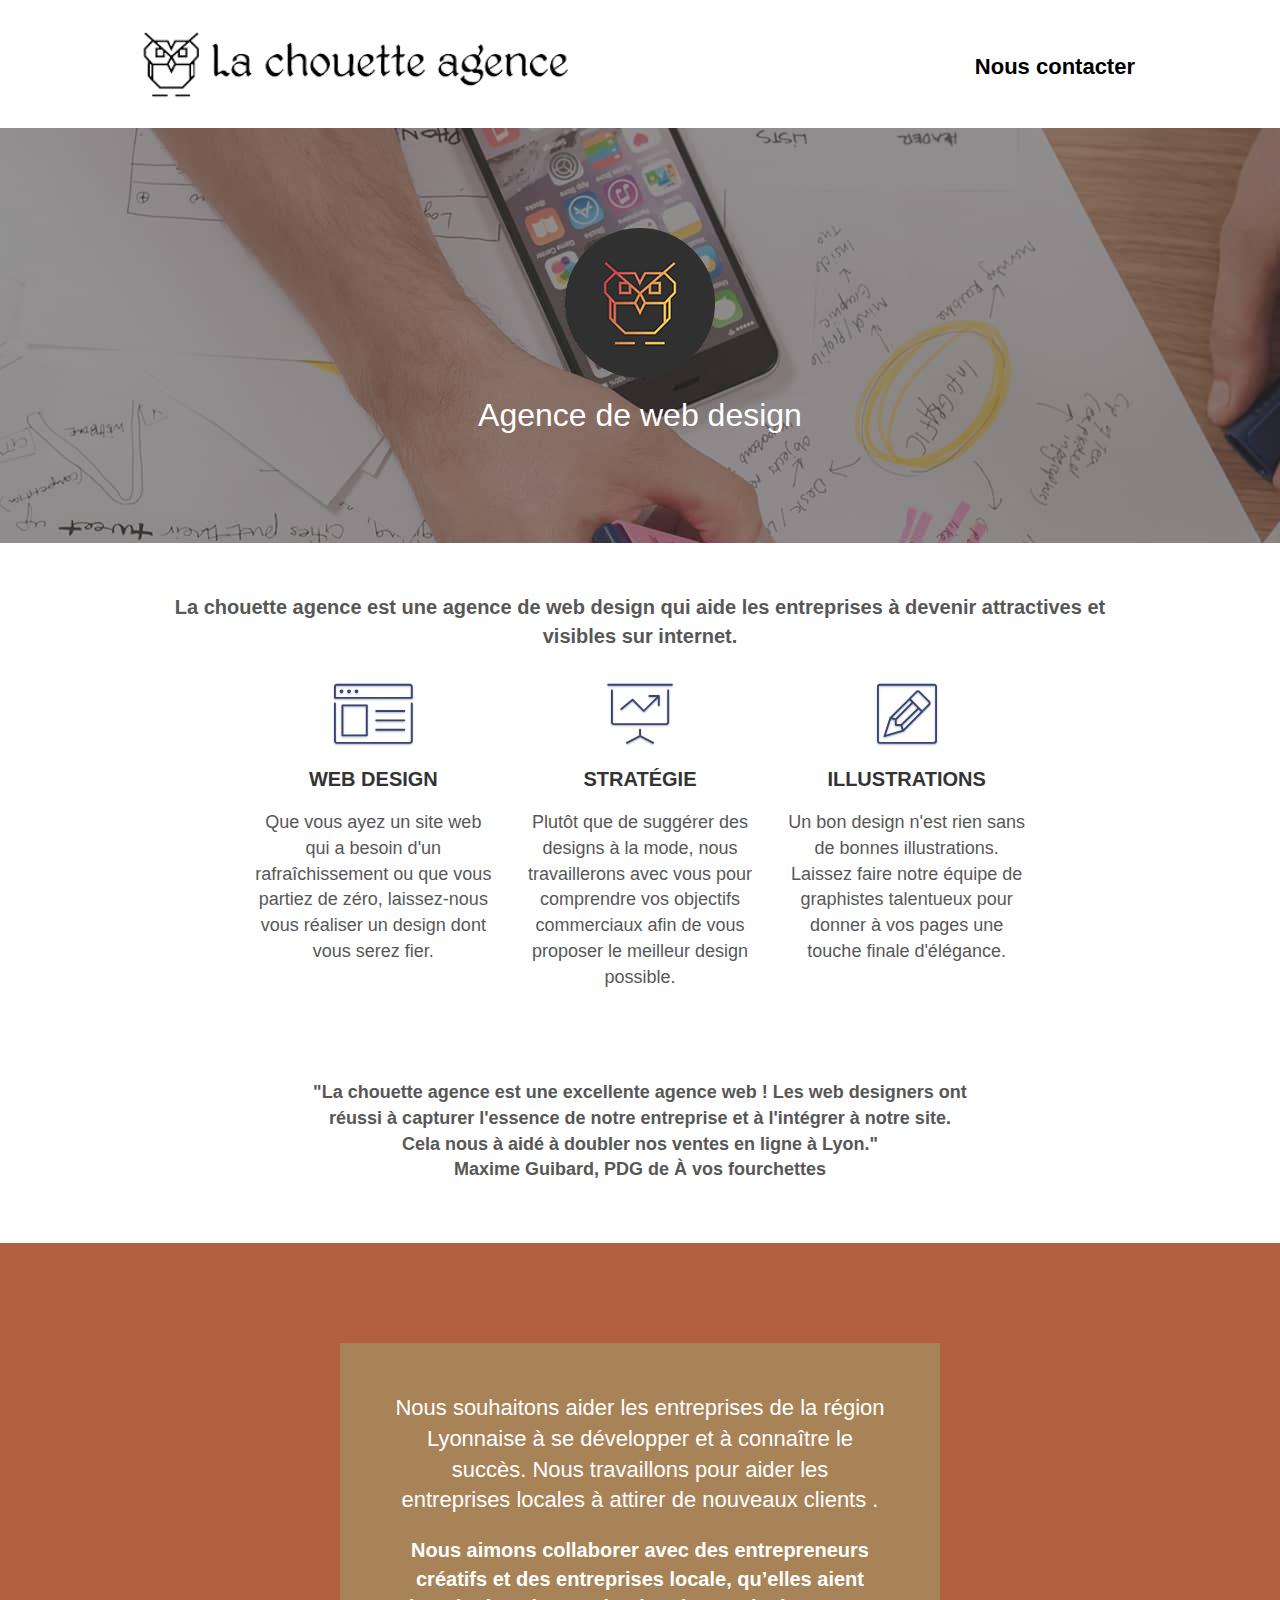
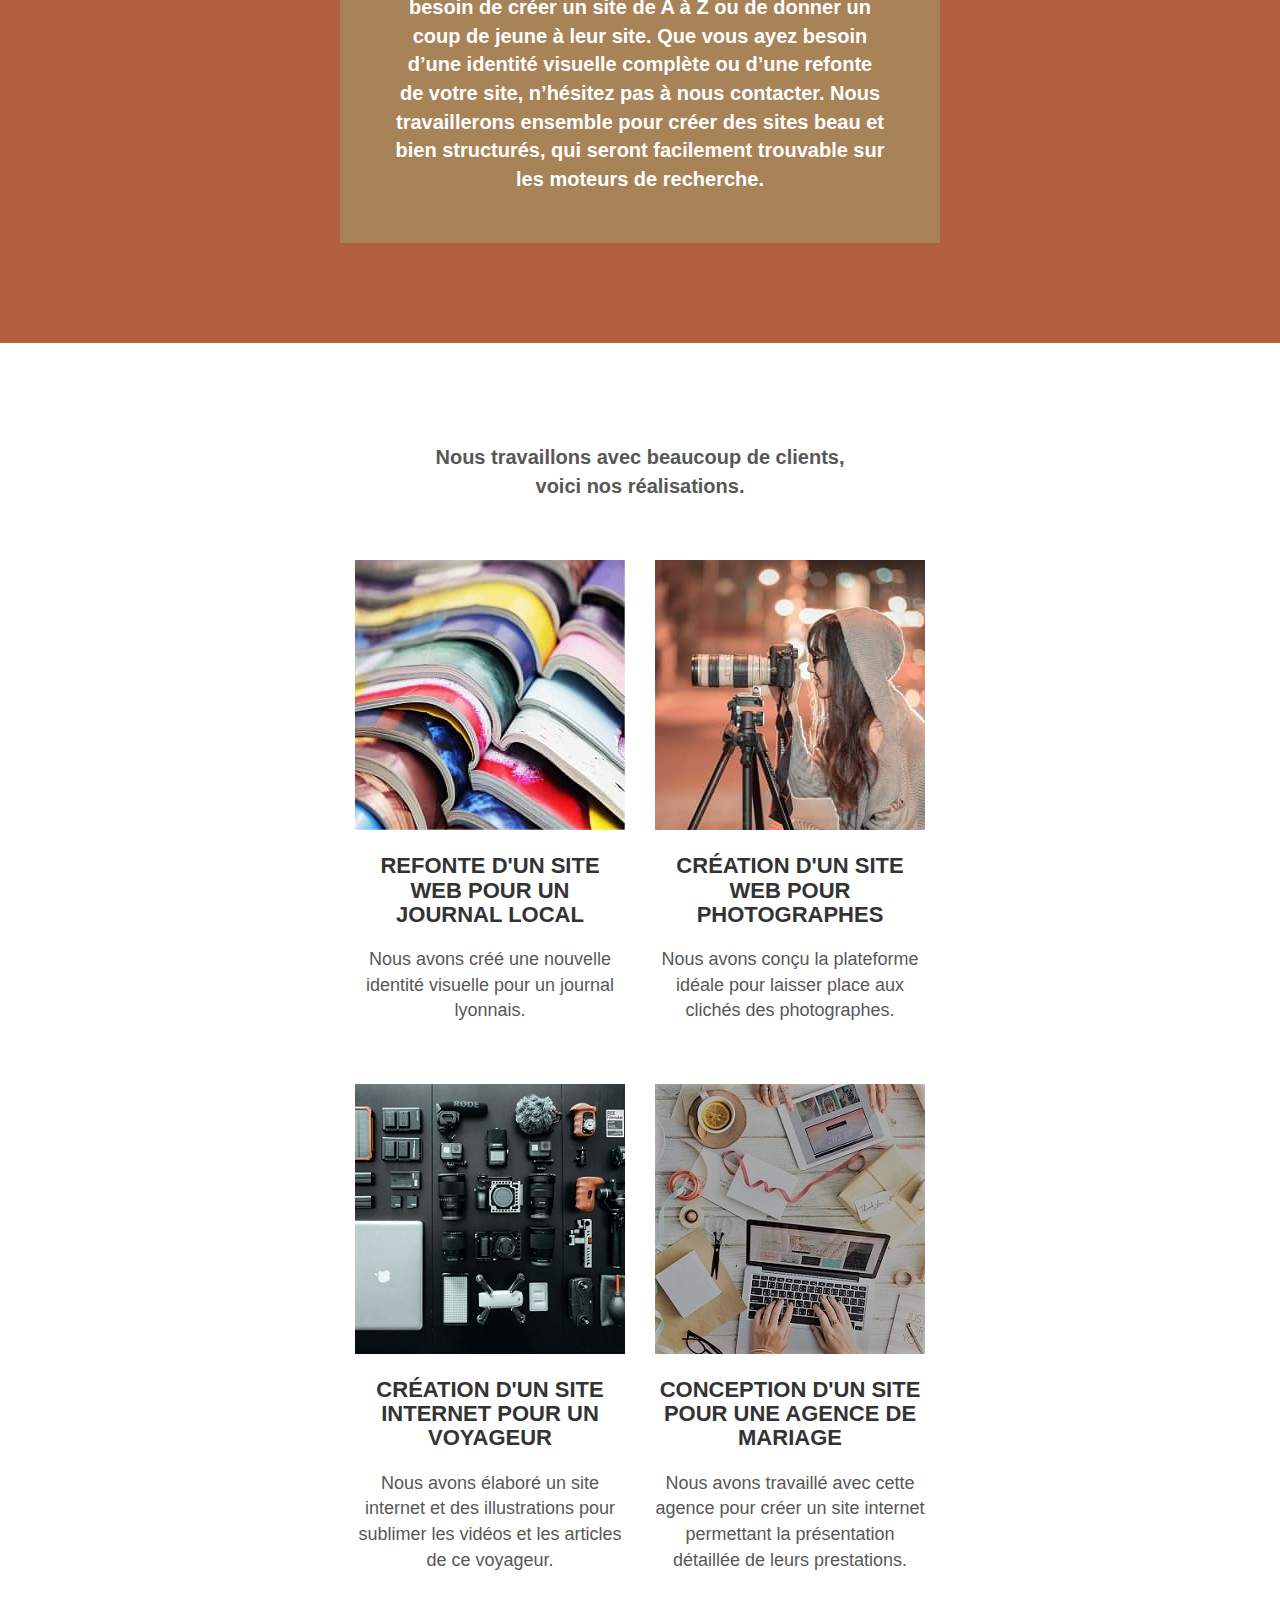
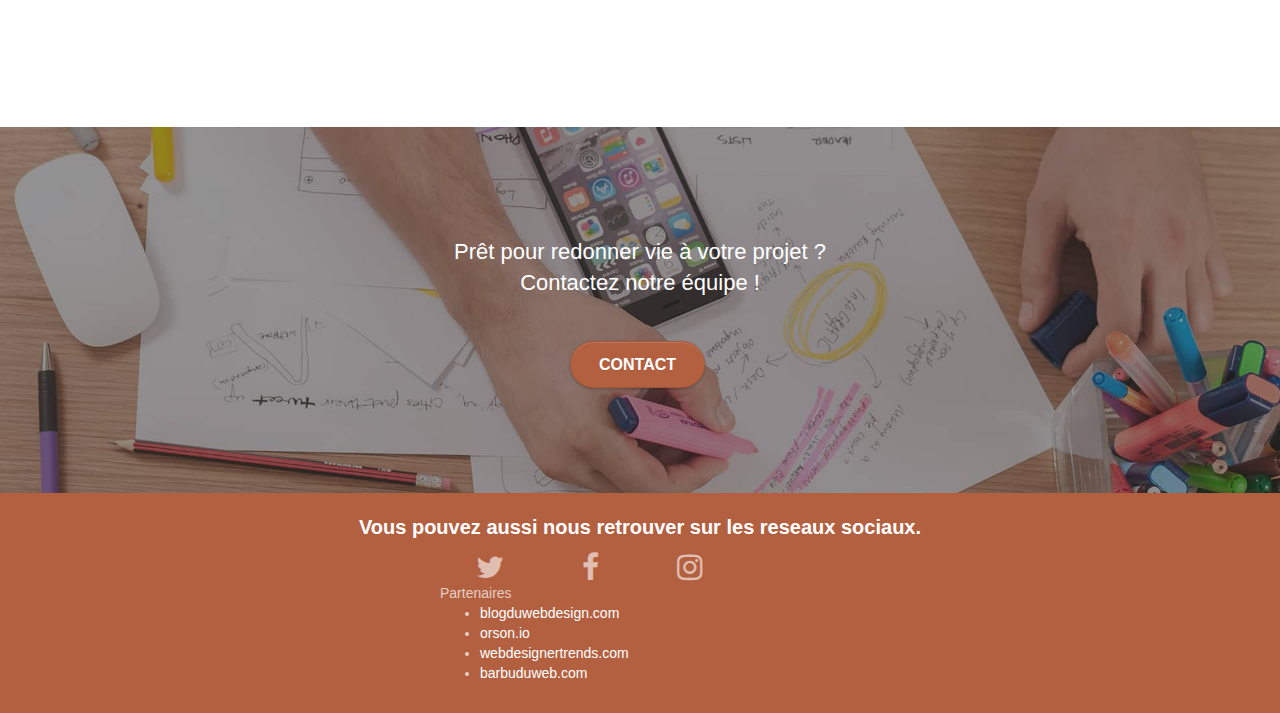
<file: index.html>
<!doctype html>
<html lang="fr">
<head>
	<!-- insérez le script Analytics ici -->
	<!-- Global site tag (gtag.js) - Google Analytics -->
	
	<!-- Analytics END -->
    <meta charset="utf-8">
    <meta name="keywords" content="agence webdesign lyon">
	<meta name="description" content="La chouette agence, est une agence de webdesign basée à lyon, si vous êtes photographe, grand voyageur,
	 journaliste ou bien organisateur dans l'événementiel et que vous souhaitez créer un site web, nous sommes là !
	 envoyez-nous votre demande et notre équipe de webdesigner concevra pour vous le site de vos rêve.">
    <meta name="viewport" content="width=device-width, initial-scale=1.0, viewport-fit=cover">
    <link rel="shortcut icon" type="image/png" href="favicon.jpg">
    
	<link rel="stylesheet" type="text/css" href="./css/bootstrap.css">
	<link rel="stylesheet" type="text/css" href="style.css">
	<link rel="stylesheet" type="text/css" href="./css/font-awesome.css">
	<link rel="stylesheet" type="text/css" href="./css/et-line.css">
	
    
	<script src="./js/jquery-2.1.0.js"></script>
	<script src="./js/bootstrap.js"></script>
	<script src="./js/blocs.js"></script>
	<script src="./js/jquery.touchSwipe.js" defer></script>
	<script src="./js/gmaps.js"></script>

    <title>La chouette agence</title>
     
</head>
<body>
<!-- Principal conteneur -->
<div class="page-container">
    
<!-- header -->
<header class="bloc bgc-white l-bloc " id="bloc-0">
	<div class="container bloc-sm">

		<nav class="navbar row">
			<div class="navbar-header">
				<div class="navbar-brand"><img src="img/la-chouette-agence.png" alt="Logo en-tête la chouette agence" height="80" /></div>
				<button id="nav-toggle" type="button" class="ui-navbar-toggle navbar-toggle" data-toggle="collapse" data-target=".navbar-1">
					<span class="sr-only">Toggle navigation</span><span class="icon-bar"></span><span class="icon-bar"></span><span class="icon-bar"></span>
				</button>
			</div>
			<div class="collapse navbar-collapse navbar-1 special-dropdown-nav">
				<ul class="site-navigation nav navbar-nav">
					<li>
						<a href="page2.html">Nous contacter</a>
					</li>
				</ul>
			</div>
		</nav>
	</div>
</header>
<!-- header END -->

<!-- Section 1-presentation -->
<section class="bloc bgc-dark-slate-blue bg-banniere d-bloc bg-t-edge bloc-bg-texture texture-paper b-parallax" id="bloc-1-hero">
	<div class="container bloc-lg">
		<div class="row tight-width-whitespace">
			<div class="col-sm-12">
				<img src="img/logo.png" class="center-block image-resize-mode" width="150" alt="Logo la chouette agence" />
				<h1 class="text-center hero-bloc-text tc-white ">
					Agence de web design
				</h1>
			</div>
		</div>
	</div>
</section>
<!-- Section 1-presentation END -->

<!-- Section 2-services -->
<section class="bloc bgc-white l-bloc" id="bloc-2-services">
	<div class="container bloc-md">
		<div class="row">
			<div class="col-sm-12 text-center">
				<p>La chouette agence est une agence de web design qui aide les entreprises à devenir attractives et visibles sur internet.</p>
			</div>
		</div>
		<div class="row voffset-lg med-width-whitespace">
			<div class="col-sm-4">
				<div class="text-center">
					<span class="et-icon-browser sm-shadow icon-dark-slate-blue icons icon-lg"></span>
				</div>
				<h3 class="mg-md text-center">
					Web design
				</h3>
				<p class="text-center ">
					Que vous ayez un site web qui a besoin d'un rafraîchissement ou que vous partiez de zéro, laissez-nous vous réaliser un design dont vous serez fier.
				</p>
			</div>
			<div class="col-sm-4">
				<div class="text-center">
					<span class="et-icon-presentation sm-shadow icon-dark-slate-blue icons icon-lg"></span>
				</div>
				<h3 class="mg-md text-center">
					Stratégie
				</h3>
				<p class="text-center ">
					Plutôt que de suggérer des designs à la mode, nous travaillerons avec vous pour comprendre vos objectifs commerciaux afin de vous proposer le meilleur design possible.<br>
				</p>
			</div>
			<div class="col-sm-4">
				<div class="text-center">
					<span class="et-icon-edit sm-shadow icon-dark-slate-blue icons icon-lg"></span>
				</div>
				<h3 class="mg-md text-center">
					Illustrations
				</h3>
				<p class="text-center ">
					Un bon design n'est rien sans de bonnes illustrations. Laissez faire notre équipe de graphistes talentueux pour donner à vos pages une touche finale d'élégance.
				</p>
			</div>
		</div>
		<div class="row voffset-lg voffset">
			<div class="col-xs-12 col-md-8 col-md-offset-2 text-center">
				<p>"La chouette agence est une excellente agence web ! Les web designers ont réussi à capturer l'essence de notre
					entreprise et à l'intégrer à notre site. Cela nous à aidé à doubler nos ventes en ligne à Lyon."
				<br/>Maxime Guibard, PDG de À vos fourchettes
				</p>

			</div>
		</div>
	</div>
</section>
<!-- Section 2-services END -->

<!-- Section-3-what-i-do -->
<section class="bloc tc-white bgc-atomic-tangerine bg-presentation d-bloc bloc-bg-texture texture-paper b-parallax" id="bloc-3-what-i-do">
	<div class="container bloc-lg">
		<div class="row tight-width-whitespace black-background">
			<div class="col-sm-12">
				<h2 class="mg-md text-center tc-white">
					Nous souhaitons aider les entreprises de la région Lyonnaise à se développer et à connaître le succès. Nous travaillons pour aider les entreprises locales à attirer de nouveaux clients .<br>
				</h2>
				<p class="text-center white">
					Nous aimons collaborer avec des entrepreneurs créatifs et des entreprises locale, qu’elles aient besoin de créer un site de A à Z ou de donner un coup de jeune à leur site. Que vous ayez besoin d’une identité visuelle complète ou d’une refonte de votre site, n’hésitez pas à nous contacter. Nous travaillerons ensemble pour créer des sites beau et bien structurés, qui seront facilement trouvable sur les moteurs de recherche. <br>
				</p>
			</div>
		</div>
	</div>
</section>
<!-- Section-3-what-i-do END -->

<!-- Section-4-portfolio -->
<section class="bloc bgc-white bg-lines-h2-bg bg-repeat l-bloc" id="bloc-4-portfolio">
	<div class="container bloc-lg">
		<div class="row">
			<div class="col-sm-12 text-center">
				<p>Nous travaillons avec beaucoup de clients,<br>voici nos réalisations.</p>
			</div>
		</div>
		<div class="row tight-width-whitespace portfolio-row">
			<div class="col-sm-6">
				<a href="#" data-lightbox="img/1.jpg" data-gallery-id="gallery-1" data-caption="Refonte d'un site web pour un journal local" data-frame="snapshot-lb"><img src="img/1.jpg" alt="Image de journaux" class="img-responsive portfolio-thumb" /></a>
				<h3 class="mg-md text-center">
					Refonte d'un site web pour un journal local
				</h3>
				<p class="text-center">
					Nous avons créé une nouvelle identité visuelle pour un journal lyonnais.
				</p>
			</div>
			<div class="col-sm-6">
				<a href="#" data-lightbox="img/2.jpg" data-gallery-id="gallery-1" data-caption="Création d'un site web pour photographes" data-frame="snapshot-lb"><img src="img/2.jpg" class="img-responsive portfolio-thumb" alt="Image d'une photographe prenant une photo" /></a>
				<h3 class="mg-md text-center">
					Création d'un site web pour photographes
				</h3>
				<p class="text-center">
					Nous avons conçu la plateforme idéale pour laisser place aux clichés des photographes.
				</p>
			</div>
		</div>
		<div class="row tight-width-whitespace portfolio-row">
			<div class="col-sm-6">
				<a href="#" data-lightbox="img/3.jpg" data-gallery-id="gallery-1" data-caption="Création d'un site internet pour un voyageur" data-frame="snapshot-lb"><img src="img/3.jpg" class="img-responsive portfolio-thumb" alt="image de matériel de photographie"/></a>
				<h3 class="mg-md text-center">
					Création d'un site internet pour un voyageur
				</h3>
				<p class="text-center">
					Nous avons élaboré un site internet et des illustrations pour sublimer les vidéos et les articles de ce voyageur.
				</p>
			</div>
			<div class="col-sm-6">
				<a href="#" data-lightbox="img/4.jpg" data-gallery-id="gallery-1" data-caption="Conception d'un site pour une agence de mariage" data-frame="snapshot-lb"><img src="img/4.jpg" class="img-responsive portfolio-thumb" alt="Image d'une organisation de mariage" /></a>
				<h3 class="mg-md text-center">
					Conception d'un site pour une agence de mariage
				</h3>
				<p class="text-center">
					Nous avons travaillé avec cette agence pour créer un site internet permettant la présentation détaillée de leurs prestations.
				</p>
			</div>
		</div>
	</div>
</section>
<!-- Section-4-portfolio END -->

<!-- Section-5-cta -->
<section class="bloc bgc-dark-slate-blue bg-banniere d-bloc bloc-bg-texture texture-paper" id="bloc-5-cta">
	<div class="container bloc-lg">
		<div class="row">
			<h2 class="mg-md text-center tc-white">
				Prêt pour redonner vie à votre projet ?<br>Contactez notre équipe !
			</h2>
			<div class="col-sm-12 text-center">
				<a href="page2.html" class="btn btn-atomic-tangerine btn-clean btn-rd btn-lg cta-hero">Contact</a>
			</div>
		</div>
	</div>
</section>
<!-- Section-5-cta END -->

<!-- Footer - bloc-8 -->
<footer class="bloc bgc-atomic-tangerine d-bloc" id="bloc-8">
	<div class="container bloc-sm">
		<div class="row">
			<div class="col-sm-12">
				<p class="text-center white">
					Vous pouvez aussi nous retrouver sur les reseaux sociaux.<br>
				</p>
				<div class="row row-no-gutters social">
					<div class="col-sm-3">
						<div class="text-center">
							<a class="social" href="https://twitter.com/"><span class="fa fa-twitter icon-md"></span></a>
						</div>
					</div>
					<div class="col-sm-3">
						<div class="text-center">
							<a class="social" href="https://www.facebook.com/webkoncepter"><span class="fa fa-facebook icon-md"></span></a>
						</div>
					</div>
					<div class="col-sm-3">
						<div class="text-center">
							<a class="social" href="https://www.instagram.com/quarkenlive/?hl=fr"><span class="fa fa-instagram icon-md"></span></a>
						</div>
					</div>
				<div class="row">
					<div class="col-sm-4">
						Partenaires
							<ul>
								<li><a href="https://www.blogduwebdesign.com/">blogduwebdesign.com</a></li>
								<li><a href="https://blog-fr.orson.io/">orson.io</a></li>
								<li><a href="https://www.webdesignertrends.com/">webdesignertrends.com</a></li>
								<li><a href="https://www.barbuduweb.com/">barbuduweb.com</a></li>
							</ul>		
					</div>
					
				</div>
			</div>
		</div>
	</div>
</div>
</footer>
<!-- Footer - bloc-8 END --> 	

</div>
<!-- Principal conteneur END -->
    

</body>
</html>
</file>
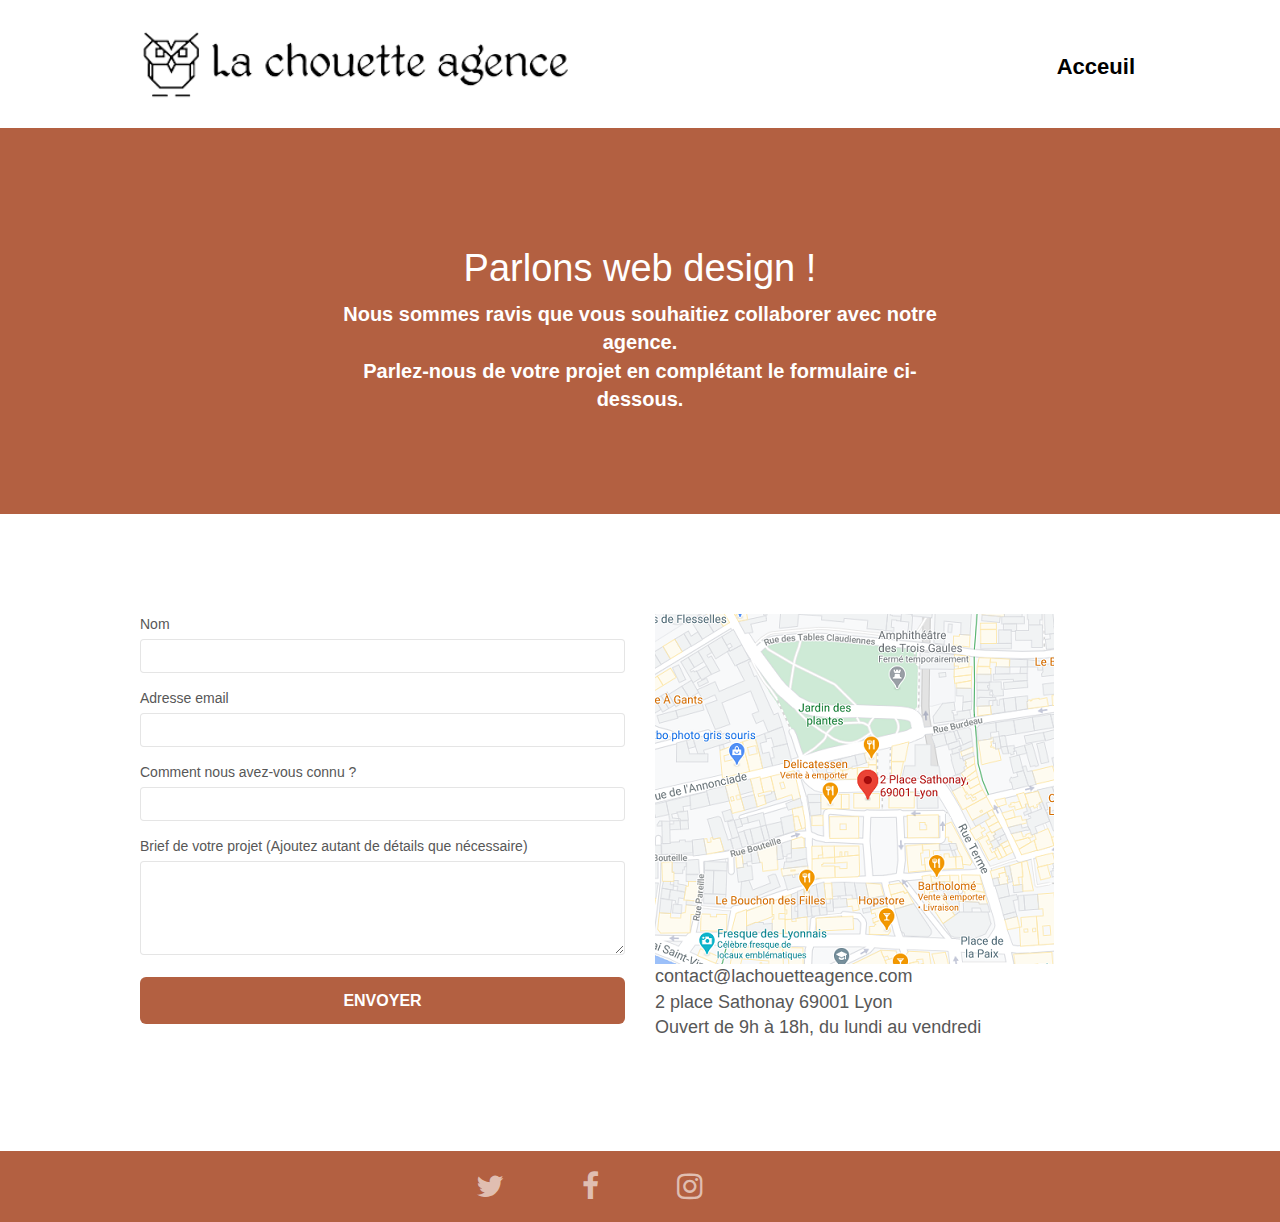
<file: page2.html>
<!doctype html>
<html lang="fr">
<head>
	<!-- insérez le script Analytics ici -->
	<!-- Global site tag (gtag.js) - Google Analytics -->
	<!-- Analytics END -->
    <meta charset="utf-8">
    <meta name="keywords" content="agence webdesign lyon">
    <meta name="description" content="La chouette agence, est une agence de webdesign basée à lyon, si vous êtes photographe, grand voyageur,
	 journaliste ou bien organisateur dans l'événementiel et que vous souhaitez créer un site web, nous sommes là !
	 envoyez-nous votre demande et notre équipe de webdesigner concevra pour vous le site de vos rêve.">
    <meta name="viewport" content="width=device-width, initial-scale=1.0, viewport-fit=cover">
    <link rel="shortcut icon" type="image/png" href="favicon.jpg">
    
	<link rel="stylesheet" type="text/css" href="./css/bootstrap.css">
	<link rel="stylesheet" type="text/css" href="style.css">
	<link rel="stylesheet" type="text/css" href="./css/font-awesome.css">
	<link rel="stylesheet" type="text/css" href="./css/et-line.css">
	
    <script src="./js/jquery-2.1.0.js"></script>
	<script src="./js/bootstrap.js"></script>
	<script src="./js/blocs.js"></script>
	<script src="./js/jquery.touchSwipe.js" defer></script>
	<script src="./js/gmaps.js"></script>
	
    <title>Nous contacter</title>
    
</head>
<body>
<!-- Principal conteneur -->
<div class="page-container">
    
<!-- header -->
<header class="bloc bgc-white l-bloc " id="bloc-0">
	<div class="container bloc-sm">

		<nav class="navbar row">
			<div class="navbar-header">
				<div class="navbar-brand" href="index.html"><img src="img/la-chouette-agence.png" alt="Logo en-tête la chouette agence" height="80" /></div>
				<button id="nav-toggle" type="button" class="ui-navbar-toggle navbar-toggle" data-toggle="collapse" data-target=".navbar-1">
					<span class="sr-only">Toggle navigation</span><span class="icon-bar"></span><span class="icon-bar"></span><span class="icon-bar"></span>
				</button>
			</div>
			<div class="collapse navbar-collapse navbar-1 special-dropdown-nav">
				<ul class="site-navigation nav navbar-nav">
					<li>
						<a href="index.html">Acceuil</a>
					</li>
				</ul>
			</div>
		</nav>
	</div>
</header>
<!-- bloc-0 END -->

<!-- section 1 -->
<section class="bloc bg-dots-bg bg-repeat bgc-atomic-tangerine d-bloc bloc-bg-texture texture-paper" id="bloc-6">
	<div class="container bloc-lg">
		<div class="row">
			<div class="col-sm-12">
				<h1 class="text-center hero-bloc-text tc-white">
					Parlons web design !
				</h1>
				<p class="text-center mg-lg tc-white tight-width-whitespace">
					Nous sommes ravis que vous souhaitiez collaborer avec notre agence.<br>
					Parlez-nous de votre projet en complétant le formulaire ci-dessous.
				</p>
			</div>
		</div>
	</div>
</section>
<!-- section 1 END -->

<!-- section 2 -->
<section class="bloc bgc-white l-bloc" id="bloc-7">
	<div class="container bloc-lg">
		<div class="row">
			<div class="col-sm-6">
				<form id="form_1" novalidate success-msg="Your message has been sent." fail-msg="Sorry it seems that our mail server is not responding, Sorry for the inconvenience!">
					<div class="form-group">
						<label>
							Nom
						</label>
						<input id="name" class="form-control" required />
					</div>
					<div class="form-group">
						<label>
							Adresse email
						</label>
						<input id="email" class="form-control" type="email" required />
					</div>
					<div class="form-group">
						<label>
							Comment nous avez-vous connu ?
						</label>
						<input class="form-control" type="email" required id="input_504" />
					</div>
					<div class="form-group">
						<label>
							Brief de votre projet (Ajoutez autant de détails que nécessaire)<br>
						</label><textarea id="message" class="form-control" rows="4" cols="50" required></textarea>
					</div> 
					<button class="bloc-button btn btn-lg btn-block cta-hero btn-atomic-tangerine" type="submit">
						Envoyer
					</button>
				</form>
			</div>
			<div class="col-sm-6">
				<img class="maps" src="img/maps.png" alt="carte de lyon">
				<p>
					contact@lachouetteagence.com<br>2 place Sathonay 69001 Lyon<br>Ouvert de 9h à 18h, du lundi au vendredi<br>
				</p>
			</div>
		</div>
	</div>
</section>
<!-- section 2 END -->

<!-- ScrollToTop Button -->
<a class="bloc-button btn btn-d scrollToTop" onclick="scrollToTarget('1')"><span class="fa fa-chevron-up"></span></a>
<!-- ScrollToTop Button END-->


<!-- Footer - bloc-8 -->
<footer class="bloc bgc-atomic-tangerine d-bloc" id="bloc-8">
	<div class="container bloc-sm">
		<div class="row">
			<div class="col-sm-12">
				<div class="row row-no-gutters social">
					<div class="col-sm-3">
						<div class="text-center">
							<a class="social" href="https://twitter.com/"><span class="fa fa-twitter icon-md"></span></a>
						</div>
					</div>
					<div class="col-sm-3">
						<div class="text-center">
							<a class="social" href="https://www.facebook.com/webkoncepter"><span class="fa fa-facebook icon-md"></span></a>
						</div>
					</div>
					<div class="col-sm-3">
						<div class="text-center">
							<a class="social" href="https://www.instagram.com/quarkenlive/?hl=fr"><span
									class="fa fa-instagram icon-md"></span></a>
						</div>
					</div>
				</div>
			</div>
		</div>
	</div>
</footer>
<!-- Footer - bloc-8 END -->

</div>
<!-- Principal conteneur END -->
    

</body>
</html>
</file>
<file: style.css>
body {
    margin: 0;
    padding: 0;
    background: #FFF;
    overflow-x: hidden;
    -webkit-font-smoothing: antialiased;
    -moz-osx-font-smoothing: grayscale;
}

a,
button {
    transition: all .3s ease-in-out;
    outline: none!important;
}

a:hover {
    text-decoration: none;
    cursor: pointer;
}

#page-loading-blocs-notifaction {
    position: fixed;
    top: 0;
    bottom: 0;
    width: 100%;
    z-index: 100000;
    background: #FFFFFF url("img/pageload-spinner.gif") no-repeat center center;
}

.bloc {
    width: 100%;
    clear: both;
    background: 50% 50% no-repeat;
    padding: 0 50px;
    -webkit-background-size: cover;
    -moz-background-size: cover;
    -o-background-size: cover;
    background-size: cover;
    position: relative;
}

.bloc .container {
    padding-left: 0;
    padding-right: 0;
}

.bloc-lg {
    padding: 100px 50px;
}

.bloc-md {
    padding: 50px;
}

.bloc-sm {
    padding: 20px 50px;
}

.bg-center,
.bg-l-edge,
.bg-r-edge,
.bg-t-edge,
.bg-b-edge,
.bg-tl-edge,
.bg-bl-edge,
.bg-tr-edge,
.bg-br-edge,
.bg-repeat {
    -webkit-background-size: auto!important;
    -moz-background-size: auto!important;
    -o-background-size: auto!important;
    background-size: auto!important;
}

.bg-repeat {
    background: repeat;
}

.bg-t-edge {
    background: top no-repeat;
}

.bloc-bg-texture::before {
    content: "";
    background-size: 2px 2px;
    position: absolute;
    top: 0;
    bottom: 0;
    left: 0;
    right: 0;
}


.b-parallax {
    background-attachment: fixed;
}

.d-bloc {
    color: rgba(255, 255, 255, .7);
}

.d-bloc button:hover {
    color: rgba(255, 255, 255, .9);
}

.d-bloc .icon-round,
.d-bloc .icon-square,
.d-bloc .icon-rounded,
.d-bloc .icon-semi-rounded-a,
.d-bloc .icon-semi-rounded-b {
    border-color: rgba(255, 255, 255, .9);
}

.d-bloc .divider-h span {
    border-color: rgba(255, 255, 255, .2);
}

.d-bloc .a-btn,
.d-bloc .navbar a,
.d-bloc .navbar-brand,
.d-bloc a .icon-sm,
.d-bloc a .icon-md,
.d-bloc a .icon-lg,
.d-bloc a .icon-xl,
.d-bloc h1 a,
.d-bloc h2 a,
.d-bloc h3 a,
.d-bloc h4 a,
.d-bloc h5 a,
.d-bloc h6 a,
.d-bloc p a {
    color: rgba(255, 255, 255, .6);
}

.d-bloc .a-btn:hover,
.d-bloc .navbar a:hover,
.d-bloc .navbar-brand:hover,
.d-bloc a:hover .icon-sm,
.d-bloc a:hover .icon-md,
.d-bloc a:hover .icon-lg,
.d-bloc a:hover .icon-xl,
.d-bloc h1 a:hover,
.d-bloc h2 a:hover,
.d-bloc h3 a:hover,
.d-bloc h4 a:hover,
.d-bloc h5 a:hover,
.d-bloc h6 a:hover,
.d-bloc p a:hover {
    color: rgba(255, 255, 255, 1);
}

.d-bloc .navbar-toggle .icon-bar {
    background: rgba(255, 255, 255, 1);
}

.d-bloc .btn-wire,
.d-bloc .btn-wire:hover {
    color: rgba(255, 255, 255, 1);
    border-color: rgba(255, 255, 255, 1);
}

.d-bloc .panel {
    color: rgba(0, 0, 0, .5);
}

.d-bloc .panel button:hover {
    color: rgba(0, 0, 0, .7);
}

.d-bloc .panel icon {
    border-color: rgba(0, 0, 0, .7);
}

.d-bloc .panel .divider-h span {
    border-color: rgba(0, 0, 0, .1);
}

.d-bloc .panel .a-btn {
    color: rgba(0, 0, 0, .6);
}

.d-bloc .panel .a-btn:hover {
    color: rgba(0, 0, 0, 1);
}

.d-bloc .panel .btn-wire,
.d-bloc .panel .btn-wire:hover {
    color: rgba(0, 0, 0, .7);
    border-color: rgba(0, 0, 0, .3);
}

.d-bloc .panel,
.l-bloc {
    color: rgba(0, 0, 0, .5);
}

.d-bloc .panel button:hover,
.l-bloc button:hover {
    color: rgba(0, 0, 0, .7);
}

.l-bloc .icon-round,
.l-bloc .icon-square,
.l-bloc .icon-rounded,
.l-bloc .icon-semi-rounded-a,
.l-bloc .icon-semi-rounded-b {
    border-color: rgba(0, 0, 0, .7);
}

.d-bloc .panel .divider-h span,
.l-bloc .divider-h span {
    border-color: rgba(0, 0, 0, .1);
}

.d-bloc .panel .a-btn,
.l-bloc .a-btn,
.l-bloc .navbar a,
.l-bloc .navbar-brand,
.l-bloc a .icon-sm,
.l-bloc a .icon-md,
.l-bloc a .icon-lg,
.l-bloc a .icon-xl,
.l-bloc h1 a,
.l-bloc h2 a,
.l-bloc h3 a,
.l-bloc h4 a,
.l-bloc h5 a,
.l-bloc h6 a,
.l-bloc p a {
    color: #000;
    font-size: 22px;
    font-weight: bold;
    text-decoration: none;
}

.d-bloc .panel .a-btn:hover,
.l-bloc .a-btn:hover,
.l-bloc .navbar a:hover,
.l-bloc .navbar-brand:hover,
.l-bloc a:hover .icon-sm,
.l-bloc a:hover .icon-md,
.l-bloc a:hover .icon-lg,
.l-bloc a:hover .icon-xl,
.l-bloc h1 a:hover,
.l-bloc h2 a:hover,
.l-bloc h3 a:hover,
.l-bloc h4 a:hover,
.l-bloc h5 a:hover,
.l-bloc h6 a:hover,
.l-bloc p a:hover {
    color: rgba(0, 0, 0, 1);
}

.l-bloc .navbar-toggle .icon-bar {
    color: rgba(0, 0, 0, .6);
}

.d-bloc .panel .btn-wire,
.d-bloc .panel .btn-wire:hover,
.l-bloc .btn-wire,
.l-bloc .btn-wire:hover {
    color: rgba(0, 0, 0, .7);
    border-color: rgba(0, 0, 0, .3);
}

.voffset {
    margin-top: 30px;
}

.voffset-lg {
    margin-top: 80px;
}

.row-no-gutters {
    margin-right: 0;
    margin-left: 0;
}

.row.row-no-gutters > [class^="col-"],
.row.row-no-gutters > [class*=" col-"] {
    padding-right: 0;
    padding-left: 0;
}

#bloc-1-hero h1 {
    font-size: 32px;
}

.navbar {
    margin-bottom: 0;
    z-index: 1;
}

.navbar-brand {
    height: auto;
    padding: 3px 15px;
    font-size: 25px;
    font-weight: normal;
    font-weight: 600;
    line-height: 44px;
}

.navbar-brand img {
    max-height: 200px;
    margin: 0 5px 0 0;
    display: inline;
}

.navbar-brand img[src$=svg] {
    min-width: 100px;
}

.nav-center .navbar-brand img {
    margin: 0;
}

.navbar .nav {
    padding-top: 2px;
    margin-right: -16px;
    float: right;
    z-index: 1;
}

.nav > li {
    float: left;
    margin-top: 4px;
    font-size: 16px;
}

.navbar-nav .open .dropdown-menu > li > a {
    text-align: inherit;
}

.nav > li a:hover,
.nav > li a:focus {
    background: transparent;
}

.navbar-toggle {
    margin: 10px 10px 0 0;
    border: 0px;
}

.navbar-toggle:hover {
    background: transparent!important;
}

.navbar-toggle .icon-bar {
    background-color: rgba(0, 0, 0, .5);
    width: 26px;
}

.nav-invert .navbar .nav {
    float: left;
}

.nav-invert .navbar-header,
.nav-invert .navbar-brand {
    float: right;
    position: relative;
    z-index: 2;
}

@media (min-width: 768px) {
    .site-navigation {
        position: absolute;
        top: 50%;
        right: 20px;
        transform: translate(0, -50%);
        -webkit-transform: translateY(-50%);
    }
    .nav > li .dropdown-menu a,
    .nav > li .dropdown-menu a:hover {
        color: #484848;
    }
    .nav-invert .site-navigation {
        left: 0;
        right: 0;
    }
    .nav-center {
        text-align: center;
    }
    .nav-center .navbar-header {
        width: 100%;
    }
    .nav-center .navbar-header,
    .nav-center .navbar-brand,
    .nav-center .nav > li {
        float: none;
        display: inline-block;
    }
    .nav-center .site-navigation {
        position: relative;
        width: 100%;
        right: 0;
        margin-right: 0px;
        margin-top: 20px;
    }
    .nav-center.mini-nav .navbar-toggle {
        float: none;
        margin: 10px auto 0;
    }
}

.nav > li > .dropdown a {
    background: none!important;
    display: block;
    padding: 14px 15px;
}

nav .caret {
    margin: 0 5px;
}

.dropdown-menu .dropdown-menu {
    top: -8px;
    left: 100%;
}

.dropdown-menu .dropmenu-flow-right {
    top: 100%;
    left: 0;
    margin-left: -1px;
    border-top-left-radius: 0;
    border-top-right-radius: 0;
}

.dropdown-menu .dropdown span {
    border: 4px solid black;
    border-top-color: transparent;
    border-right-color: transparent;
    border-bottom-color: transparent;
    margin: 6px -5px 0 0!important;
    float: right;
}

.mg-md {
    margin-top: 10px;
    margin-bottom: 20px;
}

.mg-lg {
    margin-top: 10px;
    margin-bottom: 40px;
}

.btn {
    margin: 0 5px 5px 0;
}

.btn.pull-right {
    margin: 0 0 5px 5px;
}

.btn-d,
.btn-d:hover,
.btn-d:focus {
    color: #FFF;
    background: rgba(0, 0, 0, .3);
}

button {
    outline: none!important;
}

.btn-rd {
    border-radius: 40px;
}

.btn-clean {
    border: 1px solid rgba(0, 0, 0, .08);
    border-bottom-color: rgba(0, 0, 0, .1);
    text-shadow: 0 1px 0 rgba(0, 0, 1, .1);
    box-shadow: 0 1px 3px rgba(0, 0, 1, .25), inset 0 1px 0 0 rgba(255, 255, 255, .15);
}

.icon-md {
    font-size: 30px!important;
}

.icon-lg {
    font-size: 60px!important;
}

.sm-shadow {
    text-shadow: 0 1px 2px rgba(0, 0, 0, .3);
}

.panel-sq,
.panel-sq .panel-heading,
.panel-sq .panel-footer {
    border-radius: 0;
}

.panel-rd {
    border-radius: 30px;
}

.panel-rd .panel-heading {
    border-radius: 29px 29px 0 0;
}

.panel-rd .panel-footer {
    border-radius: 0 0 29px 29px;
}

.form-control {
    border-color: rgba(0, 0, 0, .1);
    box-shadow: none;
}

.scrollToTop {
    width: 40px;
    height: 40px;
    position: fixed;
    bottom: 20px;
    right: 20px;
    opacity: 0;
    z-index: 500;
    transition: all .3s ease-in-out;
}

.scrollToTop span {
    margin-top: 6px;
}

.showScrollTop {
    font-size: 14px;
    opacity: 1;
}

a[data-lightbox] {
    position: relative;
    display: block;
    text-align: center;
}

a[data-lightbox]:hover::before {
    content: "+";
    font-family: "HelveticaNeue-Light", "Helvetica Neue Light", "Helvetica Neue", Helvetica, Arial;
    font-size: 32px;
    width: 50px;
    height: 50px;
    margin-left: -25px;
    border-radius: 50%;
    background: rgba(0, 0, 0, .6);
    color: #FFF;
    font-weight: 100;
    z-index: 1;
    position: absolute;
    top: 50%;
    transform: translateY(-50%);
    -webkit-transform: translateY(-50%);
}

a[data-lightbox]:hover img {
    opacity: 0.6;
    -webkit-animation-fill-mode: none;
    animation-fill-mode: none;
}

#lightbox-modal {
    display: flex;
    align-items: center;
}

#lightbox-modal .modal-dialog {
    width: 90%;
    max-width: 900px;
    margin: 0 auto 0;
}

#lightbox-modal .modal-dialog img {
    width: 50%;
    margin: 0 auto;
}

.lightbox-caption {
    padding: 20px;
    color: #FFF;
    background: rgba(0, 0, 0, .5);
    position: absolute;
    left: 15px;
    right: 15px;
    bottom: 5px;
}

.close-lightbox {
    color: #FFF;
    font-size: 30px;
    position: absolute;
    top: 20px;
    right: 20px;
    z-index: 20;
    background: rgba(0, 0, 0, .5);
    border: none;
    line-height: 30px;
    padding: 0 9px 5px;
    opacity: 0.3;
}

.close-lightbox:hover,
.next-lightbox:hover,
.prev-lightbox:hover {
    opacity: 1.0;
    color: #FFF;
}

.next-lightbox,
.prev-lightbox {
    font-size: 20px;
    color: rgba(255, 255, 255, .9);
    background: rgba(0, 0, 0, .5);
    transition: all .2s ease-in-out;
    position: absolute;
    top: 45%;
    z-index: 1;
    opacity: 0.4;
}

.next-lightbox {
    padding: 6px 8px 1px 13px;
    right: 25px;
}

.prev-lightbox {
    padding: 6px 13px 1px 10px;
    left: 25px;
}

.snapshot-lb .modal-body {
    padding-bottom: 45px;
}

.snapshot-lb .lightbox-caption {
    padding: 0;
    color: rgba(0, 0, 0, .5);
    background: none;
}

h1,
h2,
h3,
h4,
h5,
h6,
p,
label,
.btn
 {
    font-family: "helvetica";
    font-weight: 400;
    color: #575757!important;
}

.container {
    max-width: 1000px;
}

.hero-bloc-text {
    font-size: 38px;
}

.hero-bloc-text-sub {
    font-size: 36px;
}

.statement-bloc-text {
    line-height: 26px;
    font-style: italic;
    font-size: 20px;
    text-align: center;
    font-weight: lighter;
    max-width: 520px;
    margin: auto auto auto auto;
}

p {
    font-size: 11px;
}

.tight-width-whitespace {
    max-width: 600px;
    margin: auto auto auto auto;
}

.h1 {
    font-size: 20px;
    font-family: "Open Sans";
}

.cta-hero {
    margin-top: 22px;
    color: #FFFFFF!important;
    text-transform: uppercase;
    padding: 12px 28px 12px 28px;
    font-size: 16px;
    font-weight: 700;
}

.social {
    max-width: 400px;
    margin: auto auto auto auto;
}

h2 {
    font-size: 22px;
    line-height: 1.4em;
}

h3 {
    font-size: 15px;
    text-transform: uppercase;
    font-weight: 700;
    color: #333333!important;
}

.med-width-whitespace {
    max-width: 800px;
    margin: auto auto auto auto;
    box-shadow: 0px 0px 0px #000000;
}

h1 {
    color: #333333!important;
}

h4 {
    color: #333333!important;
}

.icons {
    margin-bottom: 14px;
    margin-top: 24px;
}

.white {
    color: #FFFFFF!important;
}

.portfolio-thumb {
    margin-bottom: 24px;
}

.portfolio-row {
    margin-bottom: 44px;
    margin-top: 50px;
}

.avatar {
    box-shadow: 0px 4px 9px rgba(0, 0, 0, 0.3);
}

.black-background {
    background-color: rgba(165, 147, 99, 0.7);
    padding: 40px 40px 40px 40px;
}

.bold-link {
    font-weight: 900;
    text-decoration: underline!important;
}

.bgc-white {
    background-color: #FFFFFF;
}


.bgc-atomic-tangerine {
    background-color: #B36041;
}

.tc-white {
    color: #FFF!important;
}

.btn-atomic-tangerine {
    background: #B36041;
    color: #FFFFFF!important;
}

.btn-atomic-tangerine:hover {
    background: #c27956!important;
    color: #FFFFFF!important;
}

.ltc-white {
    color: #FFFFFF!important;
}

.ltc-white:hover {
    color: #cccccc!important;
}

.ltc-atomic-tangerine {
    color: #F3976C!important;
}

.ltc-atomic-tangerine:hover {
    color: #c27956!important;
}

.icon-dark-slate-blue {
    color: #364577!important;
    border-color: #364577!important;
}




.bg-banniere {
    background-image: url("img/la-chouette-agence-banniere.jpg");
}

.bg-presentation {
    background-image: url("img/image-de-presentation.jpg");
}

@media (max-width: 1024px) {
    .bloc {
        padding-left: 20px;
        padding-right: 20px;
    }
    .bloc.full-width-bloc,
    .bloc-tile-2.full-width-bloc .container,
    .bloc-tile-3.full-width-bloc .container,
    .bloc-tile-4.full-width-bloc .container {
        padding-left: 0;
        padding-right: 0;
    }
}

@media (max-width: 992px) and (min-width: 768px) {
    .navbar .nav {
        max-width: 80%
    }
    .nav-center.navbar .nav {
        max-width: 100%
    }
}

@media only screen and (min-width: 768px) and (max-width: 1024px) and (orientation: landscape) {
    .b-parallax {
        background-attachment: scroll;
    }
}

@media only screen and (min-width: 1024px) and (max-width: 1366px) and (-webkit-min-device-pixel-ratio: 1.5) {
    .b-parallax {
        background-attachment: scroll;
    }
}

@media (max-width: 991px) {
    .container {
        width: 100%;
    }
    .b-parallax {
        background-attachment: scroll;
    }
    .page-container,
    #hero-bloc {
        overflow-x: hidden;
        position: relative;
    }
  
    .bloc-group,
    .bloc-group .bloc {
        display: block;
        width: 100%;
    }
    .bloc-fill-screen .fill-bloc-top-edge,
    .bloc-fill-screen .fill-bloc-bottom-edge {
        padding: 0 20px;
    }
}

@media (max-width: 767px) {
    .page-container {
        overflow-x: hidden;
        position: relative;
    }
    h1,
    h2,
    h3,
    h4,
    h5,
    h6,
    p,
    #disqus_thread {
        padding-left: 10px!important;
        padding-right: 10px!important;
    }
    .b-parallax {
        background-attachment: scroll;
    }
    .navbar .nav {
        padding-top: 0;
        border-top: 1px solid rgba(0, 0, 0, .2);
        float: none!important;
        list-style-type: none;
        padding: 0;
        
    }
    .navbar.row {
        margin-left: 0;
        margin-right: 0;
    }
    .site-navigation {
        position: inherit;
        transform: none;
        -webkit-transform: none;
        -ms-transform: none;
    }
    .nav > li {
        margin-top: 0;
        border-bottom: 1px solid rgba(0, 0, 0, .1);
        background: rgba(0, 0, 0, .05);
        text-align: left;
        padding-left: 15px;
        width: 100%;
        
    }
    .nav > li:hover {
        background: rgba(0, 0, 0, .08);
    }
    .dropdown .dropdown a .caret {
        float: none;
        margin: 5px 0 0 10px!important;
        border: 4px solid black;
        border-bottom-color: transparent;
        border-right-color: transparent;
        border-left-color: transparent;
        
    }
    #hero-bloc .navbar .nav {
        background: rgba(0, 0, 0, .8);
    }
    #hero-bloc .navbar .nav a {
        color: rgba(255, 255, 255, .6);
    }
    .hero {
        padding: 50px 0;
    }
    .hero-nav {
        left: -1px;
        right: -1px;
    }
    .navbar-collapse {
        padding: 0;
        overflow-x: hidden;
        -webkit-box-shadow: none;
        box-shadow: none;
    }
    .navbar-brand img {
        max-height: 45px;
        width: auto;
    }
    .nav-invert .navbar-header {
        float: none;
        width: 100%;
    }
    .nav-invert .navbar-toggle {
        float: left;
        margin-left: 10px;
    }
    .bloc {
        padding-left: 0;
        padding-right: 0;
    }
    .bloc-xxl,
    .bloc-xl,
    .bloc-lg {
        padding: 40px 0;
    }
    .bloc-sm,
    .bloc-md {
        padding-left: 0;
        padding-right: 0;
    }
    .bloc-tile-2 .container,
    .bloc-tile-3 .container,
    .bloc-tile-4 .container,
    .bloc-fill-screen .fill-bloc-top-edge,
    .bloc-fill-screen .fill-bloc-bottom-edge {
        padding-left: 0;
        padding-right: 0;
    }
    .a-block {
        padding: 0 10px;
    }
    .btn-dwn {
        display: none;
    }
    .voffset {
        margin-top: 5px;
    }
    .voffset-md {
        margin-top: 20px;
    }
    .voffset-lg {
        margin-top: 30px;
    }
    form {
        padding: 5px;
    }
    .close-lightbox {
        display: inline-block;
    }
    .blocsapp-device-iphone5 {
        background-size: 216px 425px;
        padding-top: 60px;
        width: 216px;
        height: 425px;
    }
    .blocsapp-device-iphone5 img {
        width: 180px;
        height: 320px;
    }
}

@media (max-width: 400px) {
    .bloc {
        padding-left: 0;
        padding-right: 0;
    }
}

@media (max-width: 767px) {
    .bloc-mob-center-text {
        text-align: center;
    }
}

/* modifications */
.col-sm-12 p{
    font-size: 20px;
    font-weight: bold;
}
.col-sm-4 h3{
    font-size: 20px;
}
.col-sm-4 p{
    font-size: 18px;
}
.col-xs-12 p{
    font-size: 18px;
    font-weight: bold;
}
.col-sm-6 h3{
    font-size: 22px;
}
.col-sm-6 p{
    font-size: 18px;
}
.mg-md{
    color: #fff;
}
.col-sm-4w a{
    color: #FFF;
}
@media (max-width: 767px){
    .maps{
        display: flex;
        justify-content: center;
        margin: 50px;
        margin-left: 40px;
        width: 80%;
    }
}
</file>
<file: css/et-line.css>
@font-face {
    font-family: et-line;
    src: url(../fonts/et-line.eot);
    src: url(../fonts/et-line.eot?#iefix) format('embedded-opentype'), url(../fonts/et-line.woff) format('woff'), url(../fonts/et-line.ttf) format('truetype'), url(../fonts/et-line.svg#et-line) format('svg');
    font-weight: 400;
    font-style: normal
}


.et-icon-browser,
.et-icon-edit,
.et-icon-facebook,
.et-icon-presentation,
.et-icon-twitter {
    font-family: et-line;
    font-style: normal;
    font-weight: 400;
    font-variant: normal;
    text-transform: none;
    line-height: 1;
    -webkit-font-smoothing: antialiased;
    -moz-osx-font-smoothing: grayscale;
    display: inline-block
}



.et-icon-browser:before {
    content: "\e00c"
}



.et-icon-presentation:before {
    content: "\e00e"
}


.et-icon-edit:before {
    content: "\e01c"
}


.et-icon-facebook:before {
    content: "\e05d"
}

.et-icon-twitter:before {
    content: "\e05e"
}
</file>
